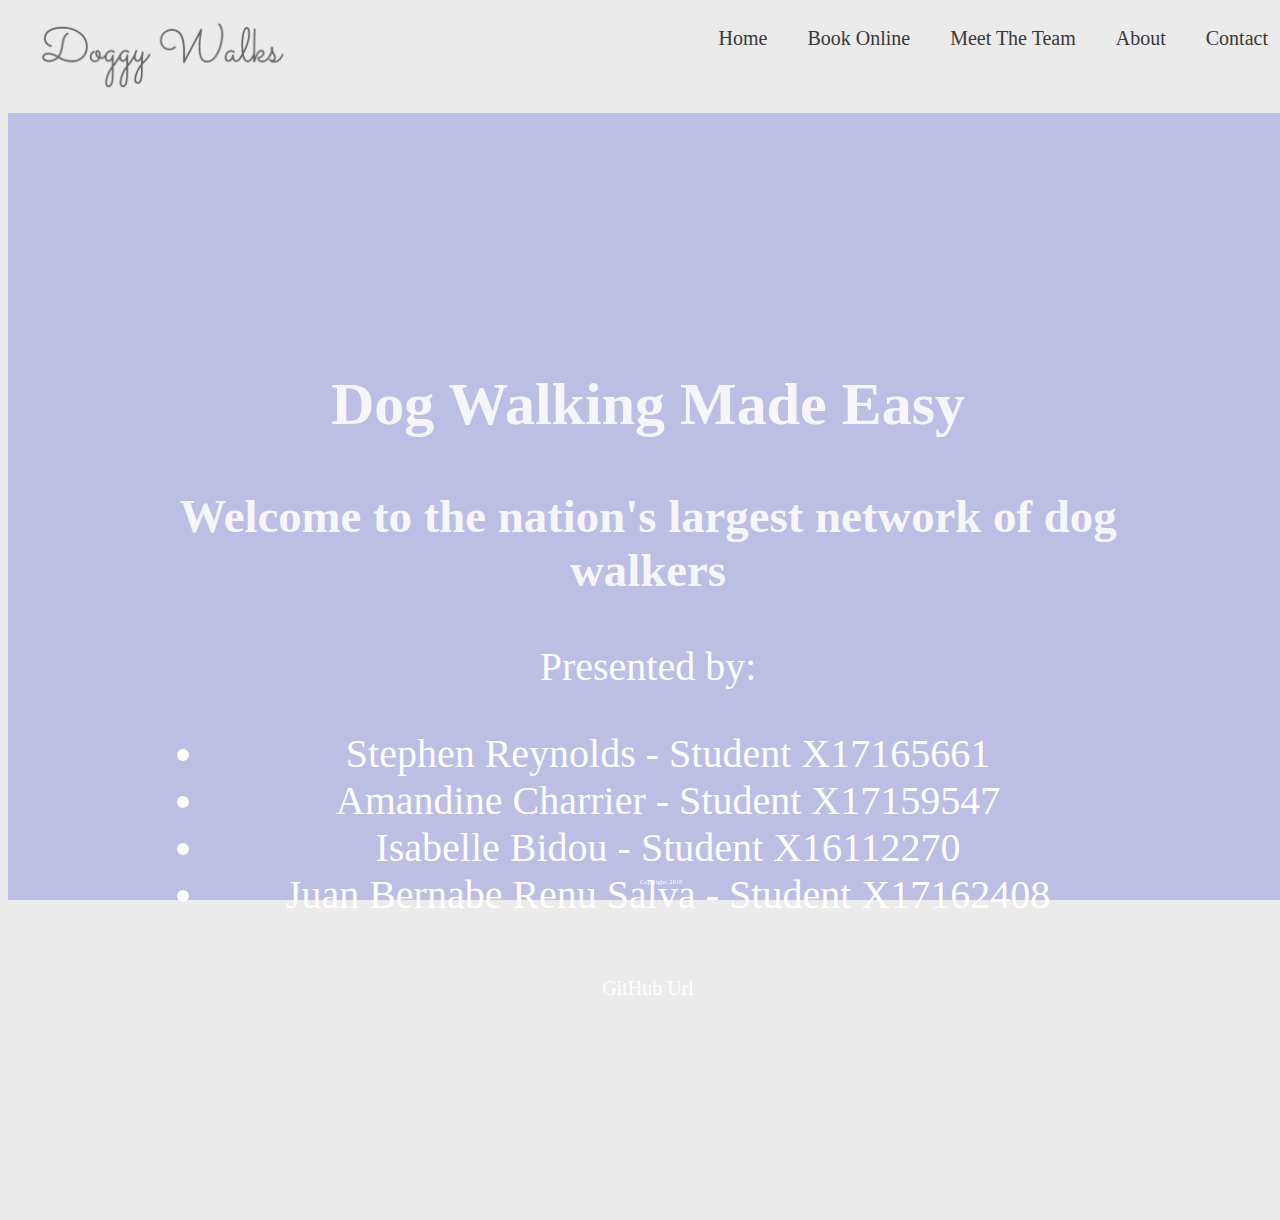
<file: index.html>
<!DOCTYPE html>
<html>
	<head>
		<title>Dog Walking | Home</title>

		<link rel = "stylesheet" type = "text/css" href = "styles/restStyles.css">
		<link href='https://fonts.googleapis.com/css?family=Montserrat' rel='stylesheet'>
		<link href='https://fonts.googleapis.com/css?family=Libre Baskerville' rel='stylesheet'>
		<link href='https://fonts.googleapis.com/css?family=Cormorant Garamond' rel='stylesheet'>
		<script type="text/javascript" src="behaviour/behaviour.js"></script>

		<meta http-equiv="Content-Type" content="text/html; charset=iso-8859-1" />
		<!--Specifies the character encoding for the document-->
		<meta name="msapplication-TileImage" content="images/paw.png">
		<!--touch icons-->
		<link rel="apple-touch-icon-precomposed" href="images/paw.png">
		<!--touch icons-->
		<link rel="icon" href="images/paw.png">
		<!--icons at in the browser bar-->
		<meta name="viewport" content="width=device-width, initial-scale=1.0">
		<!--viewport to handle mobile devices-->

	</head>
	<!-- this is used to refresh the page if resized to make sure the media queries are handled in an optimised manner
	the method is in the  behaviour.js file-->

	<body onload="initialize();" onresize="resize();" id= "indexbody">

		<div>

			<div class = "topBar">

				<div class = "logo">

					<a href="index.html"><img class= "topLogo" src="images/logo.jpg" alt="logo" ></a>

				</div>

				<div class = "menu">
					<div id="home">
						<a href = '#'>Home</a>
					</div>
					<div id="book">
						<a href = 'book.html'>Book Online</a>
					</div>
					<div id="meet">
						<a href = 'meet.html'>Meet The Team</a>
					</div>
					<div id="about">
						<a href = 'about.html'>About</a>
					</div>
					<div id="contact">
						<a href = "contact.html">Contact</a>
					</div>
				</div>

			</div>

		</div>
		<div class="container">

			<div class = "homePanel">
				<br>
				<h2>Dog Walking Made Easy</h2>
				<h3>Welcome to the nation's largest network of dog walkers</h3>
				<p>
					Presented by:
					<ul>
					<li>Stephen Reynolds - Student X17165661</li>
					<li>Amandine Charrier - Student X17159547</li>
					<li>Isabelle Bidou - Student X16112270</li>
					<li>Juan Bernabe Renu Salva - Student X17162408</li>
					</ul>

					<a id ="github" href="https://github.com/isabellebidou/HDWTWebDesign">GitHub Url</a>
				</p>
			</div>

		</div>

		<!--navigation section  do not move-->

		<!-- the menubutton only shows for devices under 800px  it is used to display the menu-->
		<button id="menubutton" onmouseover  ="toggleMenu();">
			menu
		</button>
		<div id="mobilemenu" onmouseout="closeMenu();">
			<!-- the mobilemenuul list is swapped with the menu div  for devices under 800px with a media query-->
			<ul id="mobilemenuul">
				<li >
					<a href='#'  class="toplinks"onclick  ="toggleMenu();">Home</a>
				</li>
				<li>
					<a href='book.html' class="toplinks" onclick  ="toggleMenu();">Book Online</a>
				</li>
				<li>
					<a href='meet.html' class="toplinks" onclick  ="toggleMenu();">Meet The Team</a>
				</li>
				<li>
					<a href='about.html'class="toplinks" onclick  ="toggleMenu();">About</a>
				</li>
				<li>
					<a href="contact.html" class="toplinks" onclick  ="toggleMenu();">Contact</a>
				</li>
			</ul>
		</div>
		<!-- end of navigation section -->

		<div class= "footer">
			<p id= "year">
				Copyright: 2018
			</p>

		</div>
	</body>

</html>
</file>
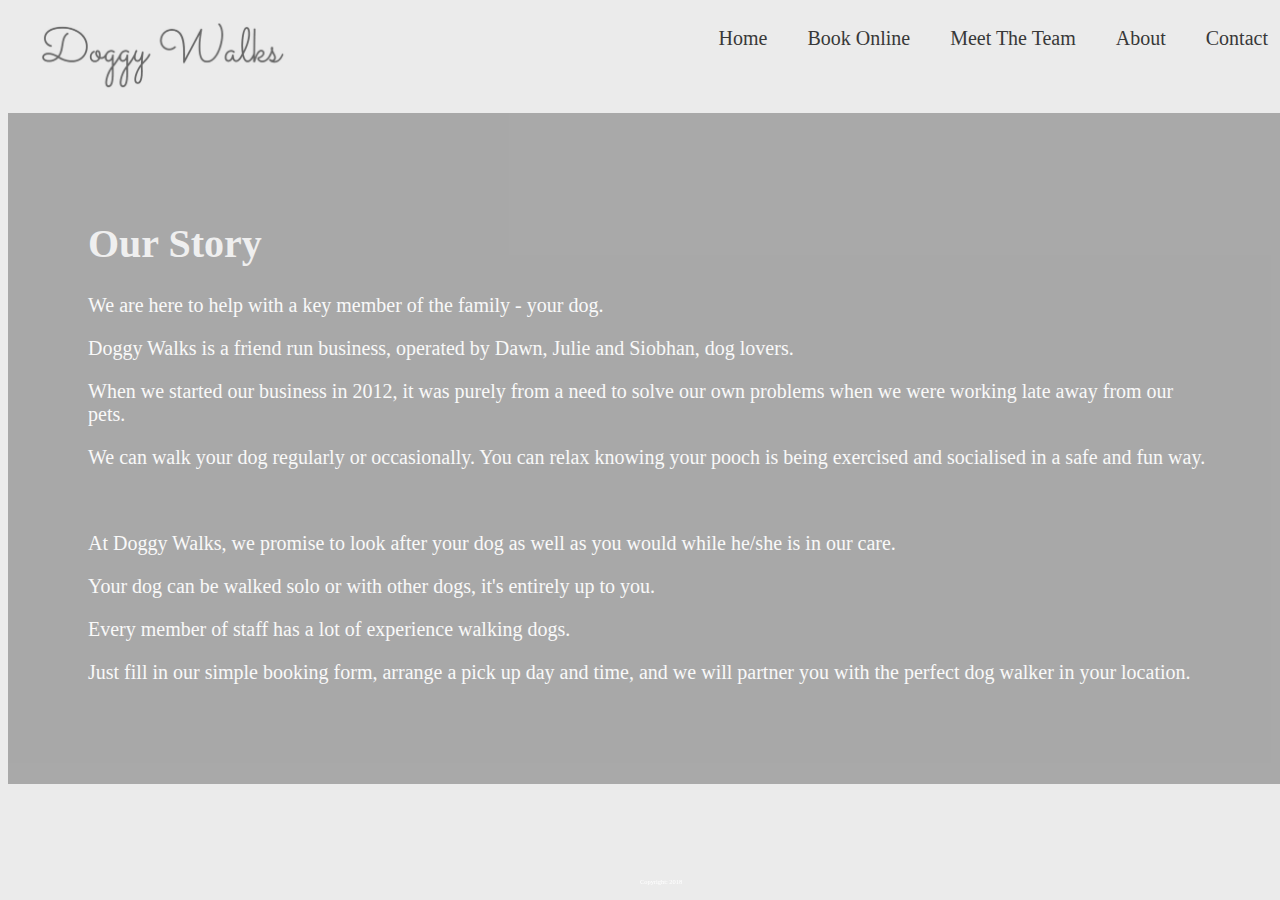
<file: about.html>
<!DOCTYPE html>
<html>
	<head>
		<title>Dog Walking | About</title><!--Title in the browser toolbar-->

		<link rel = "stylesheet" type = "text/css" href = "styles/restStyles.css">
		<!--CSS link to apply style to the page-->
		<link href='https://fonts.googleapis.com/css?family=Montserrat' rel='stylesheet'>
		<!--Link to google fonts to use "Montserrat"-->
		<script type="text/javascript" src="behaviour/behaviour.js"></script><!--Javascript link to add behaviour to the page-->

		<meta http-equiv="Content-Type" content="text/html; charset=iso-8859-1" />
		<!--Specifies the character encoding for the document-->
		<meta name="msapplication-TileImage" content="images/paw.png">
		<!--touch icons-->
		<link rel="apple-touch-icon-precomposed" href="images/paw.png">
		<!--touch icons-->
		<link rel="icon" href="images/paw.png">
		<!--icons at in the browser bar-->
		<meta name="viewport" content="width=device-width, initial-scale=1.0">
		<!--viewport to handle mobile devices-->

	</head>
	<!-- this is used to refresh the page if resized to make sure the media queries are handled in an optimised manner
	the method is in the  behaviour.js file-->
	<body onresize="resize();">

		<div class= "navdiv">
			<!--Navigation bar responsive design-->

			<div class = "topBar">
				<!--Logo-->

				<div class = "logo">

					<a href="index.html"><img class="topLogo" src="images/logo.jpg" alt="logo"></a><!--Logo link to homepage-->

				</div>

				<div class = "menu">
					<!--Navigation bar-->
					<div id="home">
						<a href = 'index.html'>Home</a>
					</div>
					<div id="book">
						<a href = 'book.html'>Book Online</a>
					</div>
					<div id="meet">
						<a href = 'meet.html'>Meet The Team</a>
					</div>
					<div id="about">
						<a href = '#'>About</a>
					</div>
					<div id="contact">
						<a href = "contact.html">Contact</a>
					</div>
				</div>

			</div>

		</div>

		<div class = "panel">

			<div id = "aboutContainer">

				<div id = "aboutContentTextDiv">

					<h1>Our Story</h1><!--About page content-->
					<p>
						We are here to help with a key member of the family - your dog.
					</p>
					<p>
						Doggy Walks is a friend run business, operated by Dawn, Julie and Siobhan, dog lovers.
					</p>
					<p>
						When we started our business in 2012, it was purely from a need to solve our own problems when we were working late away from our pets.
					</p>
					<p>
						We can walk your dog regularly or occasionally. You can relax knowing your pooch is being exercised and socialised in a safe and fun way.
					</p>
					<br>
					<!--break in the text-->
					<p>
						At Doggy Walks, we promise to look after your dog as well as you would while he/she is in our care.
					</p>
					<p>
						Your dog can be walked solo or with other dogs, it's entirely up to you.
					</p>
					<p>
						Every member of staff has a lot of experience walking dogs.
					</p>
					<p>
						Just fill in our simple booking form, arrange a pick up day and time, and we will partner you with the perfect dog walker in your location.
					</p>
				</div>

			</div>

		</div>

		<!--navigation section  do not move-->

		<!-- the menubutton only shows for devices under 800px  it is used to display the menu-->

		<!-- the menubutton only shows for devices under 800px  it is used to display the menu-->
		<button id="menubutton" onmouseover  ="toggleMenu();">
			menu
		</button>
		<div id="mobilemenu" onmouseout="closeMenu();">
			<!-- the mobilemenuul list is swapped with the menu div  for devices under 800px with a media query-->
			<ul id="mobilemenuul">
				<li >
					<a href='index.html'  class="toplinks"onclick  ="toggleMenu();">Home</a>
				</li>
				<li>
					<a href='book.html' class="toplinks" onclick  ="toggleMenu();">Book Online</a>
				</li>
				<li>
					<a href='meet.html' class="toplinks" onclick  ="toggleMenu();">Meet The Team</a>
				</li>
				<li>
					<a href='about.html'class="toplinks" onclick  ="toggleMenu();">About</a>
				</li>
				<li>
					<a href="contact.html" class="toplinks" onclick  ="toggleMenu();">Contact</a>
				</li>
			</ul>
		</div>
		<!-- end of navigation section -->

		<div class= "footer">

			<p id= "year">
				Copyright: 2018
			</p>
		</div>

	</body>

</html>
</file>
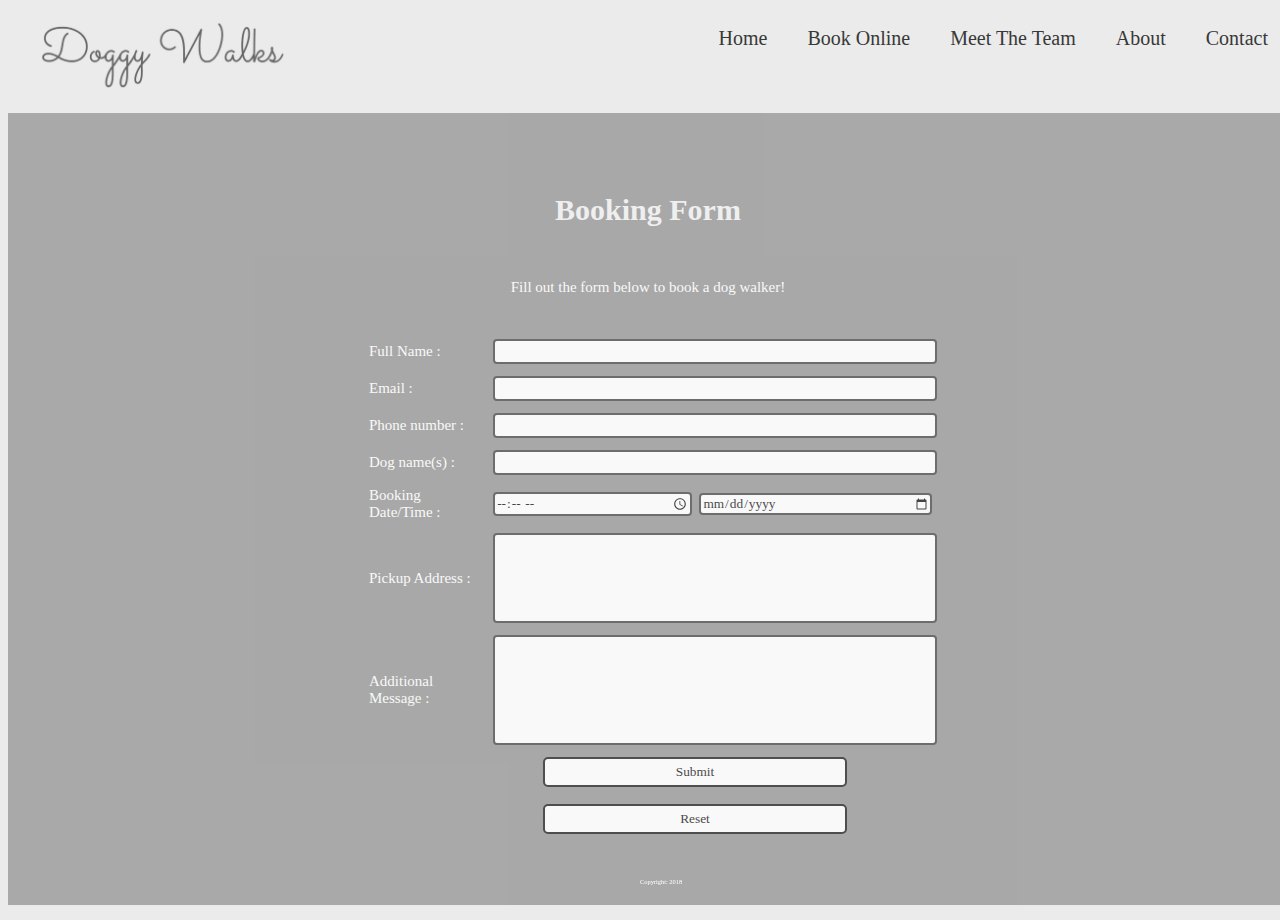
<file: book.html>
<!DOCTYPE html>
<html>
	<head>
		<title>Dog Walking | Book Online</title>

		<link rel = "stylesheet" type = "text/css" href = "styles/restStyles.css">
		<link href='https://fonts.googleapis.com/css?family=Montserrat' rel='stylesheet'>
		<script type="text/javascript" src="behaviour/behaviour.js"></script>

		<meta http-equiv="Content-Type" content="text/html; charset=iso-8859-1" />
		<!--Specifies the character encoding for the document-->
		<meta name="msapplication-TileImage" content="images/paw.png">
		<!--touch icons-->
		<link rel="apple-touch-icon-precomposed" href="images/paw.png">
		<!--touch icons-->
		<link rel="icon" href="images/paw.png">
		<!--icons at in the browser bar-->
		<meta name="viewport" content="width=device-width, initial-scale=1.0">
		<!--viewport to handle mobile devices-->

	</head>
	<!-- this is used to refresh the page if resized to make sure the media queries are handled in an optimised manner
	the method is in the  behaviour.js file-->
	<body onresize="resize();">

		<div class= "navdiv">

			<div class = "topBar">

				<div class = "logo">

					<a href="index.html"><img class= "topLogo" src="images/logo.jpg" alt="logo"></a>

				</div>

				<div class = "menu">
					<div id="home">
						<a href = 'index.html'>Home</a>
					</div>
					<div id="book">
						<a href = '#'>Book Online</a>
					</div>
					<div id="meet">
						<a href = 'meet.html'>Meet The Team</a>
					</div>
					<div id="about">
						<a href = 'about.html'>About</a>
					</div>
					<div id="contact">
						<a href = "contact.html">Contact</a>
					</div>
				</div>

			</div>

		</div>

		<div class = "panel">
			<div id = "formContainer">
				<form id= "contactForm">
					<h1 style = "color: #FDFDFD">Booking Form</h1>
					<table id="contactTable">

						<tr>
							<td>Full Name : </td>
							<td colspan = 4>
							<input name = "name" type = "text" size = "60" required />
							</td>
						</tr>
						<tr>
							<td>Email : </td>

							<br>
							<p style = "text-align: center">
								Fill out the form below to book a dog walker!
							</p>
							<br>
							<td colspan = 4>
							<input type = "email" size = "60" required />
							</td>
						</tr>
						<tr>
							<td class="leftTd">Phone number : </td>
							<td colspan = 4>
							<input phone = "phone" type = "text" size = "60" required />
							</td>
						</tr>
						<tr>
							<td>Dog name(s) : </td>
							<td colspan = 4>
							<input dog = "dog" type = "text" size = "60" required />
							</td>
						</tr>
						<tr>
							<td>Booking Date/Time : </td>
							<td colspan = 2>
							<input date/time = "date/time" type = "time" required />
							</td>
							<td colspan = 2>
							<input date/time = "date/time" type = "date"required />
							</td>
							</td>
						</tr>
						<tr>
							<td>Pickup Address : </td>
							<td colspan = 4>
							<input id ="inputAdress" address = "address" type = "text" size = "60" required />
							</td>
						</tr>
						<tr>
							<td>Additional Message : </td>
							<td colspan = 4>
							<input id = "inputMessage" message = "message" type = "text" size = "60"  />
							</td>
						</tr>
						<tr>
							<td></td>
							<td colspan = 4>
							<input type="submit" value="Submit">
							<br>
							<input type="reset" value="Reset">
							</td>
						</tr>
					</table>
				</form>

			</div>

		</div>

		<!--navigation section  do not move-->

		<!-- the menubutton only shows for devices under 800px  it is used to display the menu-->

		<!-- the menubutton only shows for devices under 800px  it is used to display the menu-->
		<button id="menubutton" onmouseover  ="toggleMenu();">
			menu
		</button>
		<div id="mobilemenu" onmouseout="closeMenu();">
			<!-- the mobilemenuul list is swapped with the menu div  for devices under 800px with a media query-->
			<ul id="mobilemenuul">
				<li >
					<a href='index.html'  class="toplinks"onclick  ="toggleMenu();">Home</a>
				</li>
				<li>
					<a href='book.html' class="toplinks" onclick  ="toggleMenu();">Book Online</a>
				</li>
				<li>
					<a href='meet.html' class="toplinks" onclick  ="toggleMenu();">Meet The Team</a>
				</li>
				<li>
					<a href='about.html'class="toplinks" onclick  ="toggleMenu();">About</a>
				</li>
				<li>
					<a href="contact.html" class="toplinks" onclick  ="toggleMenu();">Contact</a>
				</li>
			</ul>
		</div>
		<!-- end of navigation section -->
		<div class= "footer">
			<p id= "year">
				Copyright: 2018
			</p>

		</div>

	</body>

</html>
</file>
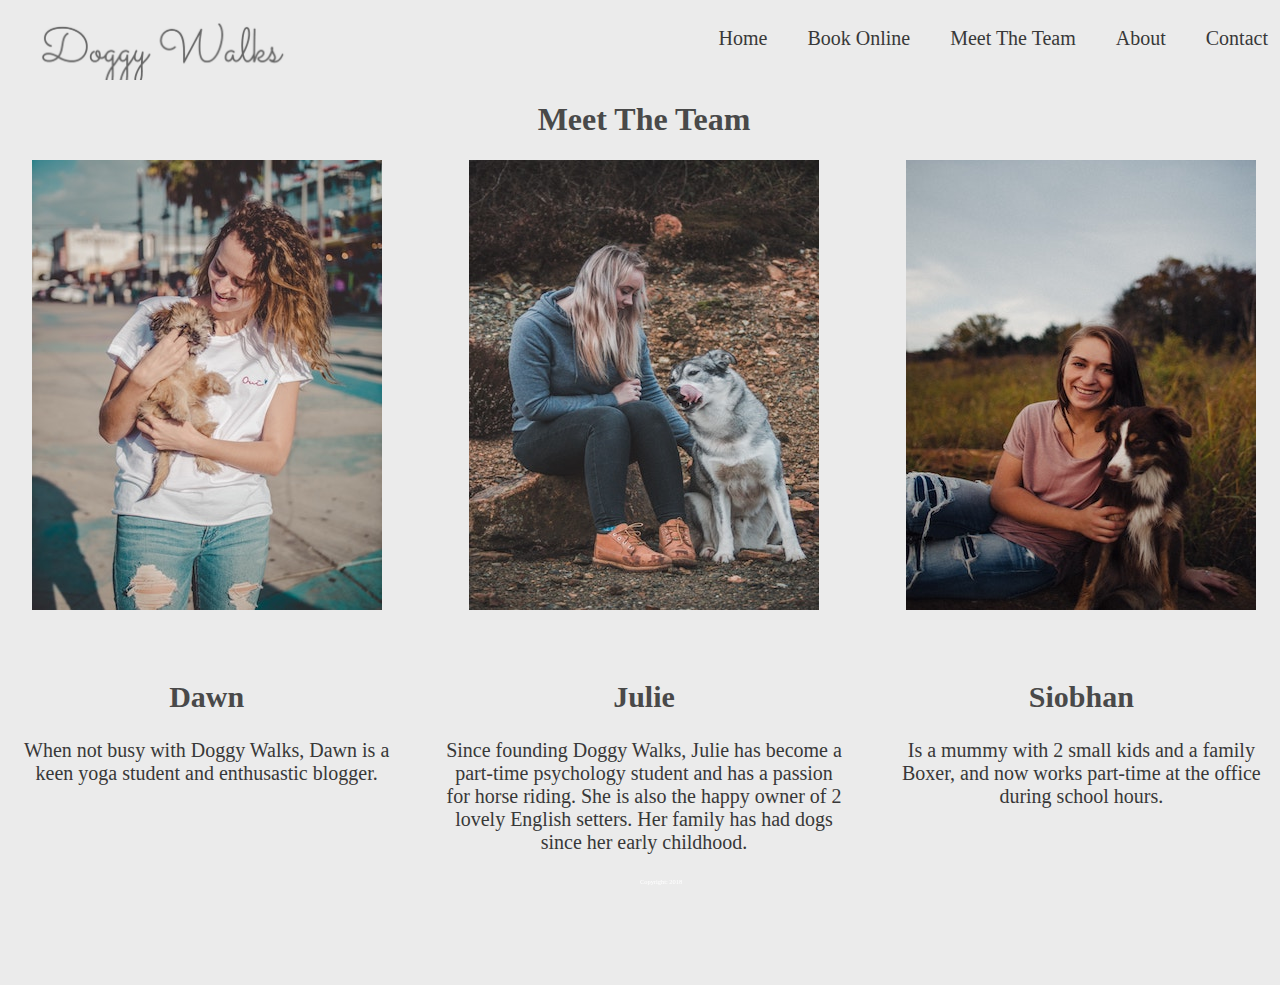
<file: meet.html>
<!DOCTYPE html>
<html>
	<head>
		<title>Dog Walking | Meet The Team</title>

		<link rel = "stylesheet" type = "text/css" href = "styles/restStyles.css">
		<link href='https://fonts.googleapis.com/css?family=Montserrat' rel='stylesheet'>
		<link href='https://fonts.googleapis.com/css?family=Libre Baskerville' rel='stylesheet'>
		<link href='https://fonts.googleapis.com/css?family=Cormorant Garamond' rel='stylesheet'>
		<script type="text/javascript" src="behaviour/behaviour.js"></script>

		<meta http-equiv="Content-Type" content="text/html; charset=iso-8859-1" />
		<!--Specifies the character encoding for the document-->
		<meta name="msapplication-TileImage" content="images/paw.png">
		<!--touch icons-->
		<link rel="apple-touch-icon-precomposed" href="images/paw.png">
		<!--touch icons-->
		<link rel="icon" href="images/paw.png">
		<!--icons at in the browser bar-->
		<meta name="viewport" content="width=device-width, initial-scale=1.0">
		<!--viewport to handle mobile devices-->

	</head>
	<!-- this is used to refresh the page if resized to make sure the media queries are handled in an optimised manner
	the method is in the  behaviour.js file-->

	<body onresize="resize();">

		<div class= "navdiv">

			<div class = "topBar">

				<div class = "logo">

					<a href="index.html"><img class= "topLogo" src="images/logo.jpg" alt="logo" ></a>

				</div>

				<div class = "menu">
					<div id="home">
						<a href = 'index.html'>Home</a>
					</div>
					<div id="book">
						<a href = 'book.html'>Book Online</a>
					</div>
					<div id="meet">
						<a href = '#'>Meet The Team</a>
					</div>
					<div id="about">
						<a href = 'about.html'>About</a>
					</div>
					<div id="contact">
						<a href = "contact.html">Contact</a>
					</div>
				</div>

			</div>

		</div>
		<div class = "meetContainer">
			<br>

			<div id = 'horizontalGrid'>
				<h1> Meet The Team</h1>
				<div class = "grid-container">

					<div class="grid-item"><img src = "images/girl3.jpg">
					</div>
					<div class="grid-item"><img src = "images/girl4.jpg">
					</div>
					<div class="grid-item"><img src = "images/girl7.jpg">
					</div>
					<div class="grid-item">
						<h2>Dawn</h2>
						<p>
							When not busy with Doggy Walks, Dawn is a keen yoga student and enthusastic blogger.
						</p>
					</div>
					<div class="grid-item">
						<h2>Julie</h2>

						<p>
							Since founding Doggy Walks, Julie has become a part-time psychology student and has a passion for horse riding. She is also the happy owner of 2 lovely English setters. Her family has had dogs since her early childhood.
						</p>

					</div>
					<div class="grid-item">
						<h2>Siobhan</h2>
						<p>
							Is a mummy with 2 small kids and a family Boxer, and now works part-time at the office during school hours.
						</p>
					</div>

				</div>
			</div>

			<!-- the swapping of the  horizontalGrid and the  verticalGrid divs
			is used to make the website responsive. the verticalGrid will show
			for devices in portrait mode  and the horizontal grid will show for
			desktops-->

			<div id= "verticalGrid">

				<div class = "grid-container">

					<div class="grid-item"><img src = "images/girl3.jpg">
					</div>
					<div class="grid-item">
						<h2>Dawn</h2>
						<p class="meetp">
							Is a freelance writer and yoga instructor her schedule is flexible and she is available to walk your dogs in the morning.
						</p>
					</div>

					<div class="grid-item"><img src = "images/girl4.jpg">
					</div>
					<div class="grid-item">
						<h2>Julie</h2>

						<p class="meetp">
							Is a Psychologist Student with a passion of horse riding. She leaves at her parents and they are the happy owners of 2 lovely English setters. Her family has had dogs since her early childhood. She is available on Thursdays, Fridays and Saturdays all day.
						</p>
					</div>
					<div class="grid-item"><img src = "images/girl7.jpg">
					</div>
					<div class="grid-item">
						<h2>Siobhan</h2>
						<p class="meetp">
							Is a mummy with 2 small kids. Her family owns a Boxer. She is available to walk your dogs everyday during school hours.
						</p>
					</div>
				</div>
			</div>

		</div>

		<!--navigation section  do not move-->

		<!-- the menubutton only shows for devices under 800px  it is used to display the menu-->

		<!-- the menubutton only shows for devices under 800px  it is used to display the menu-->
		<button id="menubutton" onmouseover  ="toggleMenu();">
			menu
		</button>
		<div id="mobilemenu" onmouseout="closeMenu();">
			<!-- the mobilemenuul list is swapped with the menu div  for devices under 800px with a media query-->
			<ul id="mobilemenuul">
				<li >
					<a href='index.html'  class="toplinks"onclick  ="toggleMenu();">Home</a>
				</li>
				<li>
					<a href='book.html' class="toplinks" onclick  ="toggleMenu();">Book Online</a>
				</li>
				<li>
					<a href='meet.html' class="toplinks" onclick  ="toggleMenu();">Meet The Team</a>
				</li>
				<li>
					<a href='about.html'class="toplinks" onclick  ="toggleMenu();">About</a>
				</li>
				<li>
					<a href="contact.html" class="toplinks" onclick  ="toggleMenu();">Contact</a>
				</li>
			</ul>
		</div>
		<!-- end of navigation section -->
		<div class= "footer">
			<p id= "year">
				Copyright: 2018
			</p>

		</div>
	</body>

</html>
</file>
<file: styles/restStyles.css>
body {
	width: 100%;
	height: 100%;
}

.topBar {
	background-color: #EBEBEB;
}

.logo {

	font-family: Cormorant Garamond;
	font-size: 40px;
	padding: 10px;
	float: left;
}
.topLogo {
	width: 250px;
	height: 75px;
}

.container {
	background-image: none;
}
.footer {
	position: absolute;
	bottom: 0%;
	width: 100%;
	height: 5%;
	text-align: center;
}
#year {

	position: fixed;
	font-size: 0.4em;
	bottom: 1%;
	font-family: Cormorant Garamond;
	left: 50%;
	color: white;
}

a {
	text-decoration: none;
	font-size: 20px;
	padding: 20px;
}

a:link {
	background-color: #EBEBEB;
	color: #383838;
}

a:visited {
	color: #383838;
	background-color: #EBEBEB;
}

a:hover {
	color: #878787;
	background-color: #EBEBEB;
}

body {
	font-family: Montserrat;
	background-color: #EBEBEB;
}

button {
	font-weight: bold;
	font-style: italic;
	background: -moz-linear-gradient(white,rgba(0,0,0,0.4) ); /* FF 3.6+ */
	background: -webkit-gradient(linear, left top, left bottom, color-stop(0%, white), color-stop(100%,#B2B2B2 )); /* Safari 4+, Chrome 2+ */
	background: -webkit-linear-gradient(white,rgba(0,0,0,0.4)); /* Safari 5.1+, Chrome 10+ */
	background: -o-linear-gradient(white,rgba(0,0,0,0.4)); /* Opera 11.10 */
	filter: progid:DXImageTransform.Microsoft.gradient(startColorstr='white', endColorstr='#B2B2B2'); /* IE6 & IE7 */
	-ms-filter: "progid:DXImageTransform.Microsoft.gradient(startColorstr='white', endColorstr='#B2B2B2')"; /* IE8+ */
	background: linear-gradient(white,rgba(0,0,0,0.4)); /* the standard */
	width: 7em;
	height: 3em;
	color: #ffffff;
	text-shadow: 1px 1px #000000;
	border: 1px dotted #666666;
	box-shadow: 0px 0px 2px 2px #FFFFFF;
	border-radius: 10%;
}

.toplinks {

	line-height: 3em;
}
#mobilemenuul {
	list-style-type: none;
}

#mobilemenu {
	display: none;
}
#menubutton {
	display: none;
}

#indexbody {
	font-family: Montserrat;
	background-color: #EBEBEB;
}

.menu {
	background-color: #EBEBEB;
	float: right;
}

.homePanel {
	font-family: Cormorant Garamond;
	background: linear-gradient(
	rgba(0, 10, 200, 0.2),
	rgba(0, 10, 200, 0.2)), url(../images/newbg.jpg);
	background-position: center center;
	background-repeat: no-repeat;
	background-attachment: fixed;
	background-size: cover;
	padding: 4em;
	/*width: 100%;*/
	height: auto;
	font-size: 40px;
	color: #FDFDFD;
	text-align: center;
	float: left;
	clear: both;
}

.panel {
	font-family: Cormorant Garamond;
	font-size: 20px;
	/*color: #FDFDFD;*/
	margin-left: auto;
	margin-right: auto;
	text-align: center;
	width: 100%;
	float: left;
	clear: both;
	height: 50%;
}

#home {

	float: left;
}

#meet {

	float: left;
}

#about {

	float: left;
}

#book {

	float: left;
}

#contact {

	float: left;
}

#meet, #about, #book, #contact, #home, #meet {
	font-family: Montserrat;
	font-size: 40px;
	color: #e5e5e5;
	background-color: #EBEBEB;
	float: left;
}

#verticalGrid {
	visibility: hidden;
	height: 0%;
	width: 0%;
}

#verticalGrid > div {
	visibility: hidden;
	height: 0%;
	width: 0%;
}

#horizontalGrid {
	visibility: visible;
	position: absolute;
	background-color: #EBEBEB;
	top: 5em;
}

#formContainer {

	background: url(../images/dog_on_leash.jpg) no-repeat center center fixed;
	-webkit-background-size: cover;
	-moz-background-size: cover;
	-o-background-size: cover;
	background-size: cover;
	opacity: 0.7;
	font-family: Montserrat;
	font-size: 15px;
	text-align: right;
	color: white;
}

#aboutContainer {
	background: url(../images/dog_bg2.jpg) no-repeat center center fixed;
	-webkit-background-size: cover;
	-moz-background-size: cover;
	-o-background-size: cover;
	background-size: cover;
	opacity: 0.7;
	color: #FDFDFD
}

#meetContainer {
	font-family: Montserrat;
	text-align: center;
	color: #EBEBEB
}

#contactForm, #aboutContentTextDiv {
	background-color: rgba(0,0,0,0.4);
	padding: 4em;
	font-family: Montserrat;
	text-align: left;
	color: white;
}

#aboutContentTextDiv > h1 {
	text-align: left;
	color: #FDFDFD;
	opacity: 0.9
}

/* book/ form page specific styles for desktop*/

#contactTable {

	width: 50%;
	margin: auto;
}

#inputMessage {
	height: 100px;
}
#inputAdress {
	height: 80px;
}

input[type=text] {
	border: 2px solid #383838;
	border-radius: 4px;
	width: 100%;
	padding: 3px;
}

input[type=email] {
	border: 2px solid #383838;
	border-radius: 4px;
	width: 100%;
	padding: 3px;
}

select {
	border: 2px solid #383838;
	width: 100%;
}

textarea {
	width: 100%;
	height: 100px;
}

input[type=submit] {
	font-family: Montserrat;
	width: 70%;
	display: flex;
	justify-content: center;
	padding: 5px;
	background: #ffffff;
	border: 2px solid #0d0d0d;
	cursor: pointer;
	-webkit-border-radius: 5px;
	border-radius: 5px;
	margin-left: 50px
}

input[type=submit]:hover {

	background: #888;
	color: #fafafa;
}

input[type=reset] {
	font-family: Montserrat;
	width: 70%;
	display: flex;
	justify-content: center;
	padding: 5px;
	background: #ffffff;
	border: 2px solid #0d0d0d;
	cursor: pointer;
	-webkit-border-radius: 5px;
	border-radius: 5px;
	margin-left: 50px
}

input[type=reset]:hover {

	background: #888;
	color: #fafafa;
}

input[type=date] {
	font-family: Montserrat;
	border: 2px solid #383838;
	border-radius: 4px;
	width: 100%;
}

input[type=time] {
	font-family: Montserrat;
	border: 2px solid #383838;
	border-radius: 4px;
	width: 100%;
}

.grid-container {
	display: grid;
	grid-gap: 40px;
	grid-template-columns: auto auto auto;
	grid-auto-columns: 100%;
	background-color: #EBEBEB;
}

.grid-item {
	background-color: #EBEBEB;
	color: #383838;
	font-size: 20px;
	text-align: center;
}

.grid-container > img {
	max-width: 100%;
	max-height: 100%;
	background-size: cover;
}

/* added opacity when hover to images in 'meet the team' page & text on homepage */

img:hover {
	opacity: 0.5;
	filter: alpha(opacity=50); /* For IE8 and earlier */
}

img {
	opacity: 1.0;
	filter: alpha(opacity=100); /* For IE8 and earlier */
}

h1 {
	text-align: center;
	color: #383838;
	opacity: 0.9;
}

h2, h3 {

	opacity: 0.9;
}

/* added spacing to table for booking form */

table {
	border-spacing: 10px;
}

/* contact/map page specific styles for desktop*/

#contactInfoDiv {
	padding-top: 4%;
}

.contactPanel {

	background: url(../images/dog_on_leash.jpg) no-repeat center center fixed;
	-webkit-background-size: cover;
	-moz-background-size: cover;
	-o-background-size: cover;
	background-size: cover;
	opacity: 0.7;
	position: absolute;
	height: 80%;
	width: 100%;
	bottom: 0%;
}

.leftPanel {
	/* This panel is used in the contact html left side to show the info properly */
	width: 45%;
	position: absolute;
	height: 90%;
	left: 2%;
	overflow-y: scroll;
	border: 1px solid black;
}

.rightPanel {
	/* This panel is used in the contact html right side to show the info properly */

	position: absolute;
	height: 90%;
	width: 45%;
	right: 2%;
	margin: 0%;
	padding: 0%;
	font-family: Montserrat;
	color: white;
	border: 1px solid black;
}

#map {
	height: 100%;
	width: 100%;
	margin: 0;
	padding: 0;
	position: absolute;
	top: 0%;
}

#contactemail, #contacttel,#github {

	background: none;
	color: white;
}

@media screen and (max-width: 800px) {
	#contactForm {
		width: 100%;
		padding: 0;
	}

	#contactTable {

		width: 100%;
		margin: auto;
		padding: 0;
		font-size: small;
	}

	.leftTd {

	}

	input[type=text], select, textarea, input[type=date], input[type=time], input[type=email] {
		width: 80%;
		height: 2em;
	}

	input[type=submit], input[type=reset] {

		width: 50%;
		float: left;
	}

	a {
		text-decoration: none;
		font-size: 1em;
		padding: 1em;
	}

	a:link {
		text-decoration: none;
		background-color: transparent;
		color: #383838;
	}

	a:visited {
		color: #383838;
		text-decoration: none;
		background-color: #B2B2B2;
	}

	a:hover {
		text-decoration: none;
		color: #666666;
		background-color: transparent;
	}

	.menu {

		display: none;
	}
	#mobilemenu {
		position: fixed;
		top: 3em;
		right: 0.5em;
		background: -webkit-linear-gradient(bottom, rgba(217,217,217,0.7),white,rgba(217,217,217,0.7) white); /* For Safari 5.1 to 6.0 */
		background: -o-linear-gradient(bottom,  rgba(217,217,217,0.7),rgba(255,255,255,0.9),white,  rgba(255,255,255,0.9),rgba(217,217,217,0.7)); /* For Opera 11.1 to 12.0 */
		background: -moz-linear-gradient(top, rgba(217,217,217,0.7), rgba(255,255,255,0.9),white,  rgba(255,255,255,0.9),rgba(217,217,217,0.7)); /* the standard */
		background: linear-gradient(to bottom, rgba(217,217,217,0.7),rgba(255,255,255,0.9),white,  rgba(255,255,255,0.9),rgba(217,217,217,0.7));
		width: auto;
		text-shadow: 0px 0px #000000;
		-webkit-box-shadow: 14px 10px 24px 0px rgba(217,217,217,0.3);
		-moz-box-shadow: 14px 10px 24px 0px rgba(217,217,217,0.3);
		box-shadow: 14px 10px 24px 0px rgba(217,217,217,0.3);
		padding: 2%;
		z-index: 70;
		border-radius: 10%
	}

	#menubutton {
		position: fixed;
		top: 1em;
		right: 0.5em;
		visibility: visible;
		display: inline;
		z-index: 50         :
	}

	#verticalGrid {
		visibility: visible;
		position: absolute;
		background-color: #EBEBEB;
		top: 5em;
	}

	#horizontalGrid {
		visibility: hidden;
		height: 0%;
		width: 0%;
	}

	.grid-container {
		height: auto;
		width: 100%;
		display: grid;
		grid-template-columns: auto;
		background-color: #EBEBEB;
		padding: 10px;
	}

	.grid-item {
		background-color: #EBEBEB;
		border: none;
		color: #383838;
		font-size: 20px;
		text-align: center;
	}

	.grid-container > img {
		width: 100%;
		height: auto;
		background-size: cover;
	}

	#formContainer {

		font-size: 1em;
	}

}
@media screen and (max-width: 800px) and (orientation: portrait) {

	.container {
		background: url(../images/newbg.jpg) no-repeat center center fixed;
		-webkit-background-size: cover;
		-moz-background-size: cover;
		-o-background-size: cover;
		background-size: cover;
		opacity: 0.7;
	}

	.homePanel {
		background-color: rgba(0,0,0,0.4);
		font-size: 2em;
		color: #FDFDFD;
		text-align: center;
		padding: 2em;
	}

	h2, h3 {
		font-size: 1.5em;
		text-height: 1em;
	}

	.meetp {
		padding: 2em;
		text-align: justify;
	}
	#aboutContentTextDiv {
		text-align: justify;
	}

	#formContainer {

		font-size: 1em;
	}
	#verticalGrid {
		visibility: visible;
		position: absolute;
		background-color: #EBEBEB;
		top: 5em;
	}

	#horizontalGrid {
		visibility: hidden;
		height: 0%;
		width: 0%;
	}

	#verticalGrid > div {
		visibility: visible;
		width: 100%;
		height: auto;
	}

	.grid-container {
		height: auto;
		width: auto;
		display: grid;
		grid-template-columns: auto;
		background-color: #EBEBEB;
		padding: 0px;
	}

	.grid-item {
		background-color: #EBEBEB;
		border: none;
		color: #383838;
		font-size: 20px;
		text-align: center;
		width: 100%;
		height: auto;
	}

	.grid-container > img {
		width: 100%;
		height: auto;
		background-size: cover;
		margin: auto;
	}

	.leftPanel {
		/* This panel is used in the contact html left side to show the info properly */
		width: 100%;
		margin: 1em;
		border: none;
		overflow-y: scroll;
	}

	.contactPanel {
		background: none;
		position: absolute;
		height: 100%;
		width: 100%;
		bottom: 0%;
	}

	.rightPanel {
		/* This panel is used in the contact html right side to show the info properly */
		height: 30%;
		width: 80%;
		right: 10%;
		margin: 0%;
		padding: 0%;
		position: fixed;
		bottom: 2%;
		border: none;
		background-color: rgba(255,255,255,0.3);
		color: #444444;
		text-shadow: 1px 1px #000000;
		border-radius: 10%;
		font-size: small;
		overflow-y: scroll;
	}

	#map {
		height: 90%;
		width: 95%;
		margin: 0;
		padding: 0;
		position: absolute;
		top: 10%;
	}

}
</file>
